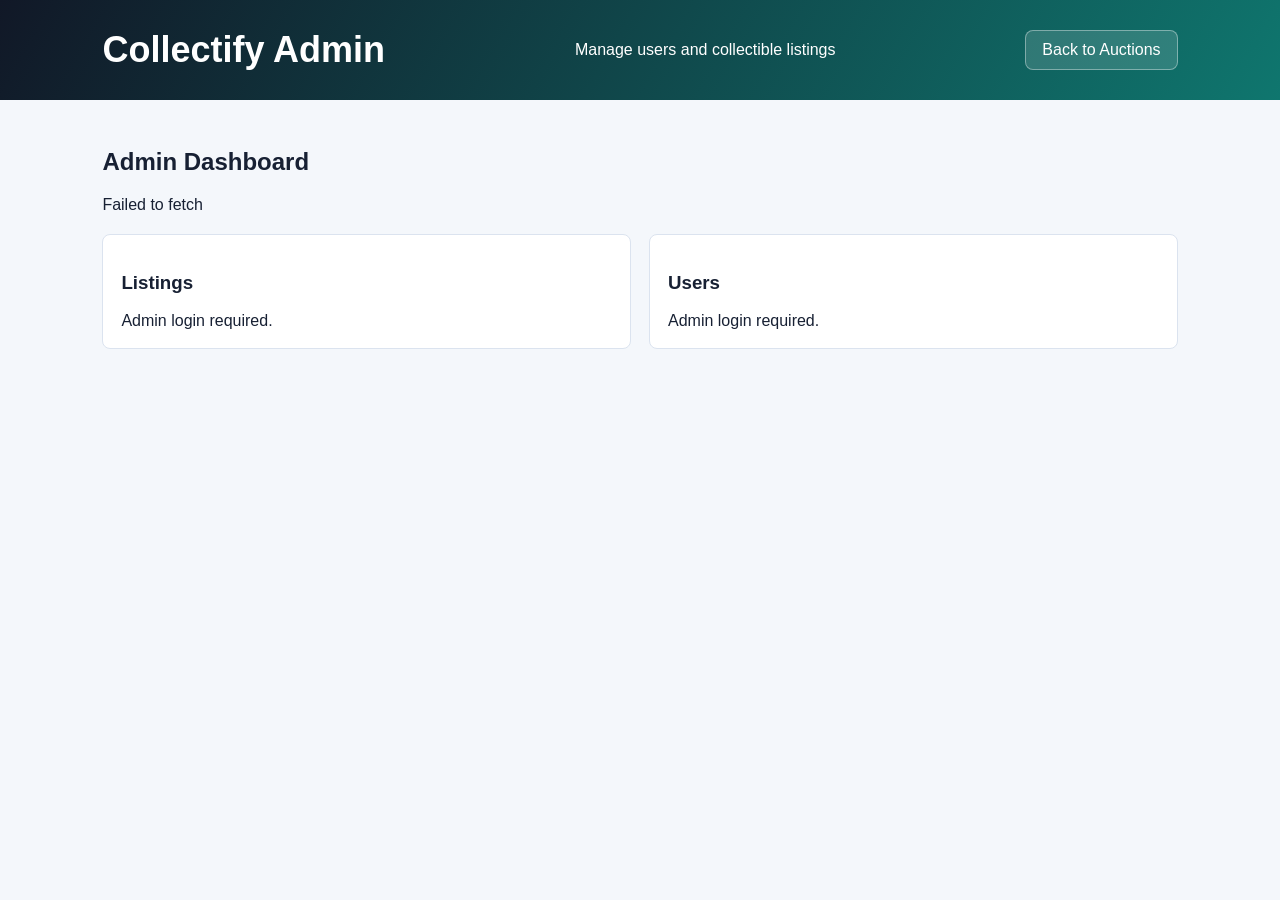
<file: admin.html>
<!DOCTYPE html>
<html lang="en">
<head>
    <meta charset="UTF-8">
    <meta name="viewport" content="width=device-width, initial-scale=1.0">
    <title>Collectify - Admin</title>
    <link rel="stylesheet" href="style.css">
</head>
<body>

    <header>
        <h1>Collectify Admin</h1>
        <p>Manage users and collectible listings</p>
        <a class="nav-link" href="index.html">Back to Auctions</a>
    </header>

    <section class="admin-page">
        <div class="admin-heading">
            <h2>Admin Dashboard</h2>
            <p id="adminPageStatus">Log in as admin to load management data.</p>
        </div>

        <div class="admin-grid">
            <section class="admin-table">
                <h3>Listings</h3>
                <div id="adminListings">Loading listings...</div>
            </section>

            <section class="admin-table">
                <h3>Users</h3>
                <div id="adminUsers">Loading users...</div>
            </section>
        </div>
    </section>

    <script>
        const API_BASE = "http://127.0.0.1:5000/api";

        async function apiRequest(path) {
            const response = await fetch(`${API_BASE}${path}`, {
                credentials: "include"
            });
            const data = await response.json().catch(() => ({}));

            if (!response.ok) {
                throw new Error(data.error || "Request failed.");
            }

            return data;
        }

        function formatMoney(value) {
            return new Intl.NumberFormat("en-NP", {
                style: "currency",
                currency: "NPR",
                maximumFractionDigits: 0
            }).format(Number(value));
        }

        function renderListings(listings) {
            const container = document.getElementById("adminListings");

            if (!listings.length) {
                container.textContent = "No listings found.";
                return;
            }

            container.innerHTML = listings.map((listing) => `
                <article class="admin-row">
                    <strong>${listing.name}</strong>
                    <span>${listing.category} / ${listing.rarity}</span>
                    <span>${formatMoney(listing.price)} by ${listing.seller}</span>
                </article>
            `).join("");
        }

        function renderUsers(users) {
            const container = document.getElementById("adminUsers");

            if (!users.length) {
                container.textContent = "No users found.";
                return;
            }

            container.innerHTML = users.map((user) => `
                <article class="admin-row">
                    <strong>${user.name}</strong>
                    <span>${user.email}</span>
                    <span>${user.role}</span>
                </article>
            `).join("");
        }

        async function loadAdminPage() {
            try {
                const [listings, users] = await Promise.all([
                    apiRequest("/admin/listings"),
                    apiRequest("/admin/users")
                ]);
                renderListings(listings);
                renderUsers(users);
                document.getElementById("adminPageStatus").textContent = "Admin data loaded from backend.";
            } catch (error) {
                document.getElementById("adminPageStatus").textContent = error.message;
                document.getElementById("adminListings").textContent = "Admin login required.";
                document.getElementById("adminUsers").textContent = "Admin login required.";
            }
        }

        loadAdminPage();
    </script>

</body>
</html>
</file>
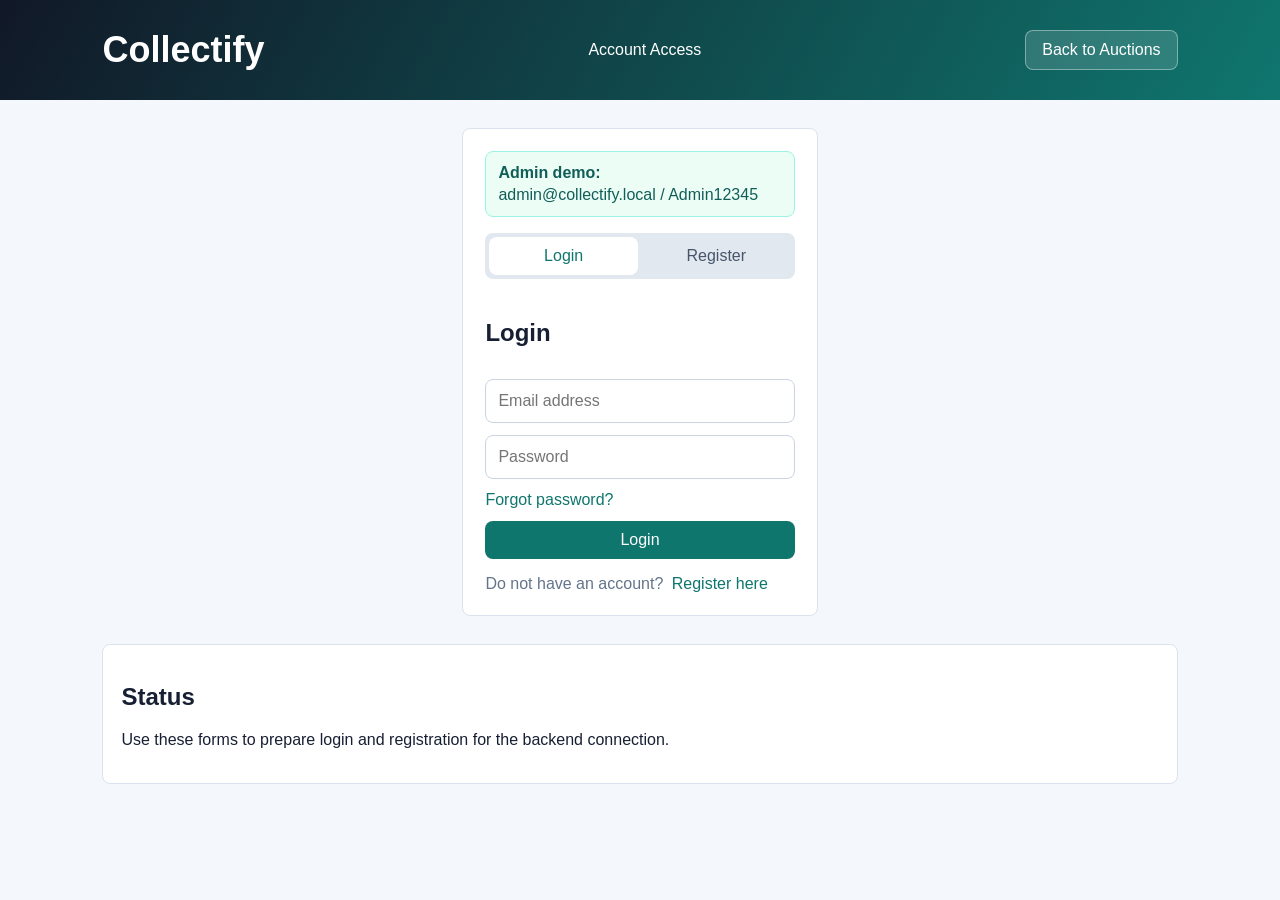
<file: auth.html>
<!DOCTYPE html>
<html lang="en">
<head>
    <meta charset="UTF-8">
    <meta name="viewport" content="width=device-width, initial-scale=1.0">
    <title>Collectify - Login</title>
    <link rel="stylesheet" href="style.css">
</head>
<body>

    <header>
        <h1>Collectify</h1>
        <p>Account Access</p>
        <a class="nav-link" href="index.html">Back to Auctions</a>
    </header>

    <main class="auth-layout">
        <section class="auth-panel auth-tabs-panel">
            <div class="demo-account">
                <strong>Admin demo:</strong>
                <span>admin@collectify.local / Admin12345</span>
            </div>

            <div class="auth-tabs" role="tablist" aria-label="Account forms">
                <button class="auth-tab active" type="button" onclick="switchAuthTab('login')" id="loginTab">
                    Login
                </button>
                <button class="auth-tab" type="button" onclick="switchAuthTab('register')" id="registerTab">
                    Register
                </button>
            </div>

            <form id="loginForm" class="auth-form active" onsubmit="loginAccount(event)">
                <h2>Login</h2>
                <input type="email" id="loginEmail" placeholder="Email address" required>
                <input type="password" id="loginPassword" placeholder="Password" required>
                <button class="text-button" type="button" onclick="showAuthMessage('Password reset email feature will be added with backend email support.')">
                    Forgot password?
                </button>
                <button type="submit" id="loginButton">
                    Login
                </button>
                <p class="auth-switch">
                    Do not have an account?
                    <button class="text-button" type="button" onclick="switchAuthTab('register')">Register here</button>
                </p>
            </form>

            <form id="registerForm" class="auth-form" onsubmit="registerAccount(event)">
                <h2>Create Account</h2>
                <input type="text" id="registerName" placeholder="Full name" required>
                <input type="email" id="registerEmail" placeholder="Email address" required>
                <input type="password" id="registerPassword" placeholder="Password" required>
                <button type="submit" id="registerButton">
                    Register
                </button>
                <p class="auth-switch">
                    Already have an account?
                    <button class="text-button" type="button" onclick="switchAuthTab('login')">Login here</button>
                </p>
            </form>
        </section>
    </main>

    <section class="admin auth-message">
        <h2>Status</h2>
        <p id="authMessage">Use these forms to prepare login and registration for the backend connection.</p>
    </section>

    <script>
        const API_BASE = "http://127.0.0.1:5000/api";

        function switchAuthTab(tabName) {
            const isLogin = tabName === "login";
            document.getElementById("loginForm").classList.toggle("active", isLogin);
            document.getElementById("registerForm").classList.toggle("active", !isLogin);
            document.getElementById("loginTab").classList.toggle("active", isLogin);
            document.getElementById("registerTab").classList.toggle("active", !isLogin);
        }

        function showAuthMessage(message, type = "info") {
            const authMessage = document.getElementById("authMessage");
            authMessage.textContent = message;
            authMessage.className = `auth-status ${type}`;
        }

        function setAuthLoading(buttonId, isLoading) {
            const button = document.getElementById(buttonId);
            button.disabled = isLoading;
            button.textContent = isLoading ? "Please wait..." : button.dataset.label;
        }

        async function authRequest(path, payload) {
            const response = await fetch(`${API_BASE}${path}`, {
                method: "POST",
                credentials: "include",
                headers: {
                    "Content-Type": "application/json"
                },
                body: JSON.stringify(payload)
            });
            const data = await response.json().catch(() => ({}));

            if (!response.ok) {
                const error = new Error(data.error || "Account request failed.");
                error.code = data.code || "AUTH_ERROR";
                throw error;
            }

            return data;
        }

        function rememberUser(user) {
            localStorage.setItem("collectifyUserName", user.name);
            localStorage.setItem("collectifyUserEmail", user.email);
            localStorage.setItem("collectifyUserRole", user.role || (user.email === "admin@collectify.local" ? "admin" : "customer"));
        }

        function returnToAuctions() {
            window.setTimeout(() => {
                window.location.href = "index.html";
            }, 900);
        }

        function isValidEmail(email) {
            return /^[^@\s]+@[^@\s]+\.[^@\s]+$/.test(email);
        }

        function validateAuthInput({ name = "User", email, password, requireName = false }) {
            if (requireName && name.trim().length < 2) {
                return "Name must be at least 2 characters.";
            }

            if (!isValidEmail(email)) {
                return "Enter a valid email address.";
            }

            if (password.length < 8) {
                return "Password must be at least 8 characters.";
            }

            return "";
        }

        function saveOfflineUser({ name, email }) {
            rememberUser({ name, email });
            showAuthMessage("Backend is offline, so demo login was saved locally. Returning to auctions...", "warning");
            returnToAuctions();
        }

        function showRegisterPrompt(email) {
            showAuthMessage("This email is not registered. Switch to Register and create an account first.", "warning");
            document.getElementById("registerEmail").value = email;
            window.setTimeout(() => {
                switchAuthTab("register");
                document.getElementById("registerName").focus();
            }, 900);
        }

        async function loginAccount(event) {
            event.preventDefault();
            const email = document.getElementById("loginEmail").value.trim();
            const password = document.getElementById("loginPassword").value;

            const validationMessage = validateAuthInput({ email, password });

            if (validationMessage) {
                showAuthMessage(validationMessage, "error");
                return;
            }

            showAuthMessage("Checking your account...", "info");
            setAuthLoading("loginButton", true);

            try {
                const user = await authRequest("/auth/login", { email, password });
                rememberUser(user);
                showAuthMessage(`Welcome back, ${user.name}. Returning to auctions...`, "success");
                returnToAuctions();
            } catch (error) {
                if (error.message === "Failed to fetch") {
                    const name = email === "admin@collectify.local" ? "Collectify Admin" : email.split("@")[0];
                    saveOfflineUser({ name, email });
                } else if (error.code === "USER_NOT_FOUND") {
                    showRegisterPrompt(email);
                } else {
                    showAuthMessage(error.message, "error");
                }
            } finally {
                setAuthLoading("loginButton", false);
            }
        }

        async function registerAccount(event) {
            event.preventDefault();
            const name = document.getElementById("registerName").value.trim();
            const email = document.getElementById("registerEmail").value.trim();
            const password = document.getElementById("registerPassword").value;

            const validationMessage = validateAuthInput({ name, email, password, requireName: true });

            if (validationMessage) {
                showAuthMessage(validationMessage, "error");
                return;
            }

            showAuthMessage("Creating your account...", "info");
            setAuthLoading("registerButton", true);

            try {
                const user = await authRequest("/auth/register", { name, email, password });
                rememberUser(user);
                showAuthMessage(`Account created for ${user.name}. Returning to auctions...`, "success");
                switchAuthTab("login");
                returnToAuctions();
            } catch (error) {
                if (error.message === "Failed to fetch") {
                    saveOfflineUser({ name, email });
                } else {
                    showAuthMessage(error.message, "error");
                }
            } finally {
                setAuthLoading("registerButton", false);
            }
        }

        document.getElementById("loginButton").dataset.label = "Login";
        document.getElementById("registerButton").dataset.label = "Register";
    </script>

</body>
</html>
</file>
<file: style.css>
* {
  box-sizing: border-box;
}

body {
  margin: 0;
  font-family: Arial, sans-serif;
  background: #f4f7fb;
  color: #172033;
}

header {
  padding: 25px 8%;
  background: linear-gradient(120deg, #111827, #0f766e);
  color: white;
  display: flex;
  justify-content: space-between;
  align-items: center;
  flex-wrap: wrap;
}

header h1 {
  margin: 0;
  font-size: 36px;
}

button,
input,
select {
  border: 0;
  border-radius: 8px;
  font: inherit;
}

button {
  background: #0f766e;
  color: white;
  cursor: pointer;
  padding: 10px 16px;
}

button:disabled {
  cursor: not-allowed;
  opacity: 0.7;
}

button:hover,
button:focus {
  filter: brightness(0.94);
}

.danger-button {
  background: #b91c1c;
}

.text-button {
  background: transparent;
  color: #0f766e;
  justify-self: start;
  padding: 0;
}

.nav-link {
  background: rgba(255, 255, 255, 0.14);
  border: 1px solid rgba(255, 255, 255, 0.38);
  border-radius: 8px;
  color: white;
  padding: 10px 16px;
  text-decoration: none;
}

.header-actions {
  display: flex;
  gap: 10px;
}

.logout-button {
  font: inherit;
}

.hero,
.about-project,
.filters,
main,
.form-section,
.admin {
  padding: 28px 8%;
}

.hero {
  align-items: center;
  background: white;
  display: grid;
  gap: 22px;
  grid-template-columns: 1fr minmax(220px, 320px);
}

.hero h2 {
  font-size: 42px;
  margin: 0 0 12px;
}

.hero-card,
.item-card,
aside,
.form-section,
.admin {
  background: white;
  border: 1px solid #dbe3ef;
  border-radius: 8px;
}

.hero-card {
  padding: 24px;
}

.hero-card span,
.item-content span {
  color: #0f766e;
  font-weight: 700;
}

.about-project {
  background: #f8fafc;
  display: grid;
  gap: 18px;
  grid-template-columns: 1fr minmax(240px, 420px);
}

.about-project h2 {
  margin: 0 0 10px;
}

.about-project p {
  margin: 0;
}

.about-points {
  display: grid;
  gap: 10px;
}

.about-points span {
  background: white;
  border: 1px solid #dbe3ef;
  border-radius: 8px;
  padding: 12px;
}

.filters {
  display: flex;
  align-items: center;
  flex-wrap: wrap;
  gap: 12px;
}

.api-status {
  background: #e2e8f0;
  border-radius: 8px;
  color: #475569;
  flex-basis: 100%;
  margin: 0;
  padding: 10px 12px;
}

.api-status.connected {
  background: #dcfce7;
  color: #166534;
}

.api-status.offline {
  background: #fef3c7;
  color: #92400e;
}

.filters input,
.filters select,
form input,
form select {
  background: white;
  border: 1px solid #cbd5e1;
  padding: 12px;
  width: 100%;
}

main {
  display: grid;
  gap: 22px;
  grid-template-columns: 1fr 280px;
}

.grid {
  display: grid;
  gap: 16px;
  grid-template-columns: repeat(auto-fit, minmax(220px, 1fr));
}

.item-card {
  position: relative;
  transition: border-color 160ms ease, box-shadow 160ms ease, transform 160ms ease;
}

.item-card:hover,
.item-card:focus {
  border-color: #0f766e;
  box-shadow: 0 14px 30px rgba(15, 23, 42, 0.12);
  outline: none;
  transform: translateY(-2px);
}

.remove-item {
  align-items: center;
  background: rgba(23, 32, 51, 0.86);
  border: 1px solid rgba(255, 255, 255, 0.55);
  border-radius: 999px;
  display: flex;
  font-size: 12px;
  font-weight: 700;
  height: 28px;
  justify-content: center;
  line-height: 1;
  padding: 0;
  position: absolute;
  right: 10px;
  top: 10px;
  width: 28px;
  z-index: 4;
}

.remove-item:hover,
.remove-item:focus {
  background: #b91c1c;
}

.item-image {
  aspect-ratio: 4 / 3;
  align-items: center;
  background: #172033;
  color: white;
  display: flex;
  font-weight: 700;
  justify-content: center;
  width: 100%;
}

.item-image img {
  height: 100%;
  object-fit: cover;
  width: 100%;
}

.item-content,
aside,
.form-section,
.admin {
  padding: 18px;
}

.item-content h3 {
  margin: 8px 0;
}

.item-content small {
  color: #64748b;
  display: block;
  margin-bottom: 14px;
}

.edit-price-button {
  background: #334155;
}

.bid-history {
  border-top: 1px solid #dbe3ef;
  margin-top: 16px;
  padding-top: 14px;
}

.bid-history h3 {
  margin: 0 0 8px;
}

.bid-history ul {
  margin: 0;
  padding-left: 18px;
}

.item-meta {
  display: flex;
  margin-bottom: 14px;
}

.item-meta span,
.detail-status {
  background: #e0f2fe;
  border-radius: 999px;
  color: #075985;
  font-size: 12px;
  font-weight: 700;
  padding: 5px 9px;
}

.empty-state {
  background: white;
  border: 1px dashed #cbd5e1;
  border-radius: 8px;
  color: #64748b;
  grid-column: 1 / -1;
  padding: 28px;
  text-align: center;
}

.empty-state h3 {
  color: #172033;
  margin: 0 0 6px;
}

.empty-state p {
  margin: 0;
}

.watch-action {
  display: inline-block;
  position: relative;
}

.watch-button {
  min-width: 96px;
}

.watch-button.watched {
  background: #172033;
}

.watch-info {
  background: #172033;
  border: 1px solid rgba(255, 255, 255, 0.12);
  border-radius: 8px;
  bottom: calc(100% + 10px);
  box-shadow: 0 16px 35px rgba(15, 23, 42, 0.24);
  color: white;
  display: grid;
  gap: 5px;
  left: 0;
  min-width: 230px;
  opacity: 0;
  padding: 12px;
  pointer-events: none;
  position: absolute;
  transform: translateY(6px);
  transition: opacity 160ms ease, transform 160ms ease;
  visibility: hidden;
  z-index: 5;
}

.watch-info span {
  color: #cbd5e1;
  font-size: 13px;
}

.watch-action:hover .watch-info,
.watch-action:focus-within .watch-info {
  opacity: 1;
  transform: translateY(0);
  visibility: visible;
}

.wishlist-entry {
  align-items: start;
  display: grid;
  gap: 8px;
  grid-template-columns: 1fr auto;
  margin-bottom: 10px;
}

.wishlist-entry strong,
.wishlist-entry span {
  display: block;
}

.wishlist-entry span {
  color: #64748b;
  font-size: 13px;
}

.wishlist-remove {
  background: #e2e8f0;
  color: #172033;
  font-size: 12px;
  padding: 6px 8px;
}

.wishlist-remove:hover,
.wishlist-remove:focus {
  background: #fecaca;
  color: #7f1d1d;
}

.modal-backdrop {
  align-items: center;
  background: rgba(15, 23, 42, 0.54);
  display: none;
  inset: 0;
  justify-content: center;
  padding: 24px;
  position: fixed;
  z-index: 20;
}

.modal-backdrop.active {
  display: flex;
}

.detail-modal,
.confirm-modal {
  background: white;
  border-radius: 8px;
  box-shadow: 0 24px 70px rgba(15, 23, 42, 0.32);
  max-height: calc(100vh - 48px);
  overflow: auto;
  position: relative;
  width: min(860px, 100%);
}

.confirm-modal {
  padding: 24px;
  width: min(420px, 100%);
}

.modal-close {
  align-items: center;
  background: rgba(23, 32, 51, 0.88);
  border-radius: 999px;
  display: flex;
  height: 32px;
  justify-content: center;
  padding: 0;
  position: absolute;
  right: 12px;
  top: 12px;
  width: 32px;
  z-index: 2;
}

.detail-grid {
  display: grid;
  grid-template-columns: minmax(240px, 1fr) 1fr;
}

.detail-image {
  align-items: center;
  background: #172033;
  color: white;
  display: flex;
  font-weight: 700;
  justify-content: center;
  min-height: 360px;
}

.detail-image img {
  height: 100%;
  object-fit: cover;
  width: 100%;
}

.detail-body {
  padding: 30px;
}

.detail-body h2 {
  margin: 12px 0 8px;
}

.detail-body dl {
  display: grid;
  gap: 12px;
  margin: 22px 0;
}

.detail-body dl div {
  border-bottom: 1px solid #e2e8f0;
  display: flex;
  justify-content: space-between;
  padding-bottom: 10px;
}

.detail-body dt {
  color: #64748b;
}

.detail-body dd {
  font-weight: 700;
  margin: 0;
  text-align: right;
}

.confirm-actions {
  display: flex;
  gap: 12px;
  justify-content: flex-end;
  margin-top: 22px;
}

form {
  display: grid;
  gap: 12px;
}

.image-preview {
  align-items: center;
  background: #f8fafc;
  border: 1px dashed #94a3b8;
  border-radius: 8px;
  color: #64748b;
  display: flex;
  justify-content: center;
  min-height: 120px;
  overflow: hidden;
  padding: 12px;
}

.image-preview.active {
  padding: 0;
}

.image-preview img {
  height: 160px;
  object-fit: cover;
  width: 100%;
}

.auth-layout {
  display: block;
  margin: 0 auto;
  max-width: 560px;
}

.auth-panel {
  background: white;
  border: 1px solid #dbe3ef;
  border-radius: 8px;
  padding: 22px;
}

.demo-account {
  background: #ecfdf5;
  border: 1px solid #99f6e4;
  border-radius: 8px;
  color: #115e59;
  display: grid;
  gap: 4px;
  margin-bottom: 16px;
  padding: 12px;
}

.auth-tabs {
  background: #e2e8f0;
  border-radius: 8px;
  display: grid;
  gap: 4px;
  grid-template-columns: repeat(2, 1fr);
  margin-bottom: 20px;
  padding: 4px;
}

.auth-tab {
  background: transparent;
  color: #475569;
}

.auth-tab.active {
  background: white;
  color: #0f766e;
}

.auth-form {
  display: none;
}

.auth-form.active {
  display: grid;
}

.auth-switch {
  color: #64748b;
  margin: 4px 0 0;
}

.auth-switch .text-button {
  display: inline;
  margin-left: 4px;
}

.auth-message {
  margin: 0 8% 28px;
}

.admin-page {
  padding: 28px 8%;
}

.admin-heading {
  margin-bottom: 20px;
}

.admin-grid {
  display: grid;
  gap: 18px;
  grid-template-columns: repeat(2, minmax(260px, 1fr));
}

.admin-table {
  background: white;
  border: 1px solid #dbe3ef;
  border-radius: 8px;
  padding: 18px;
}

.admin-row {
  border-top: 1px solid #e2e8f0;
  display: grid;
  gap: 4px;
  padding: 12px 0;
}

.admin-row:first-child {
  border-top: 0;
}

.admin-row span {
  color: #64748b;
}

.inline-link {
  color: #0f766e;
  display: inline-block;
  font-weight: 700;
  margin-top: 8px;
}

.auth-status {
  border-radius: 8px;
  margin: 0;
  padding: 12px;
}

.auth-status.info {
  background: #e0f2fe;
  color: #075985;
}

.auth-status.success {
  background: #dcfce7;
  color: #166534;
}

.auth-status.warning {
  background: #fef3c7;
  color: #92400e;
}

.auth-status.error {
  background: #fee2e2;
  color: #991b1b;
}

#adminStatus {
  color: #64748b;
  font-size: 14px;
}

@media (max-width: 760px) {
  .hero,
  .about-project,
  main,
  .admin-grid,
  .auth-layout {
    grid-template-columns: 1fr;
  }

  .filters {
    flex-direction: column;
  }

  .detail-grid {
    grid-template-columns: 1fr;
  }

  .detail-image {
    min-height: 240px;
  }
}
</file>
